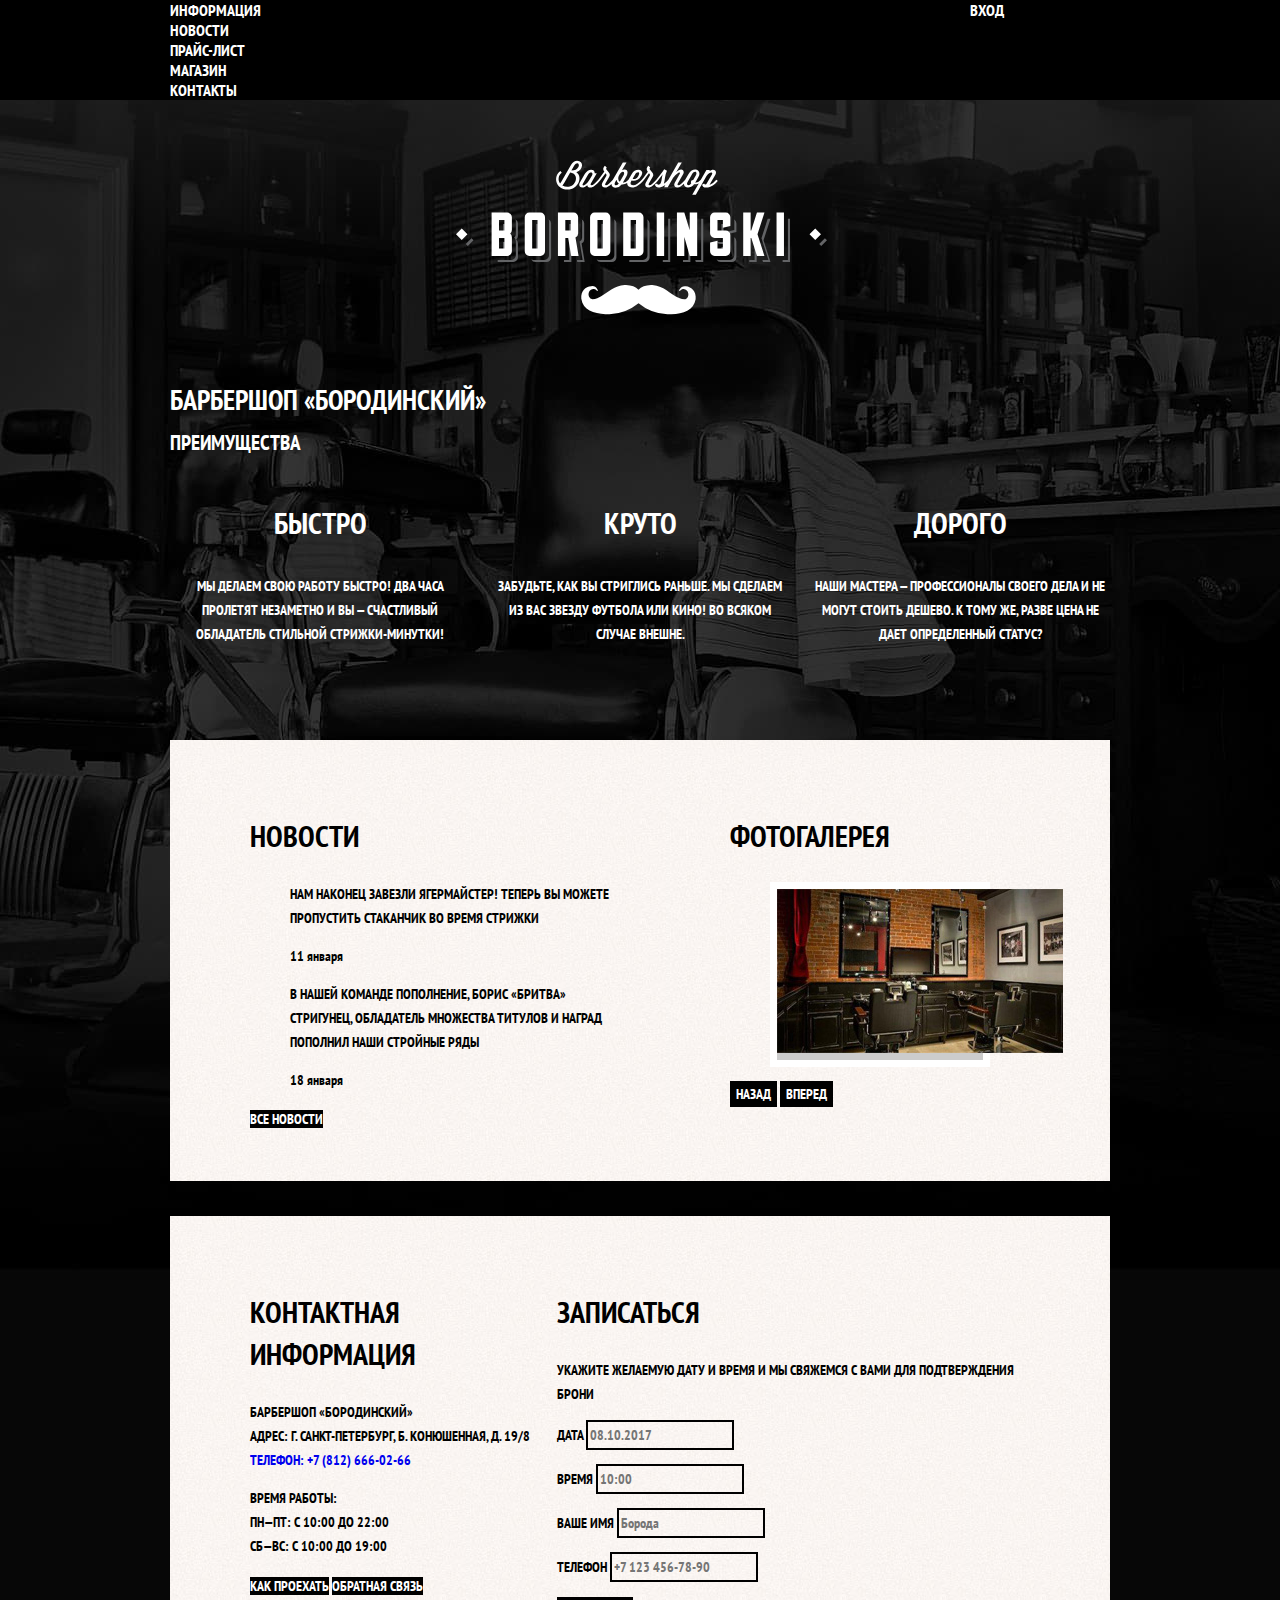
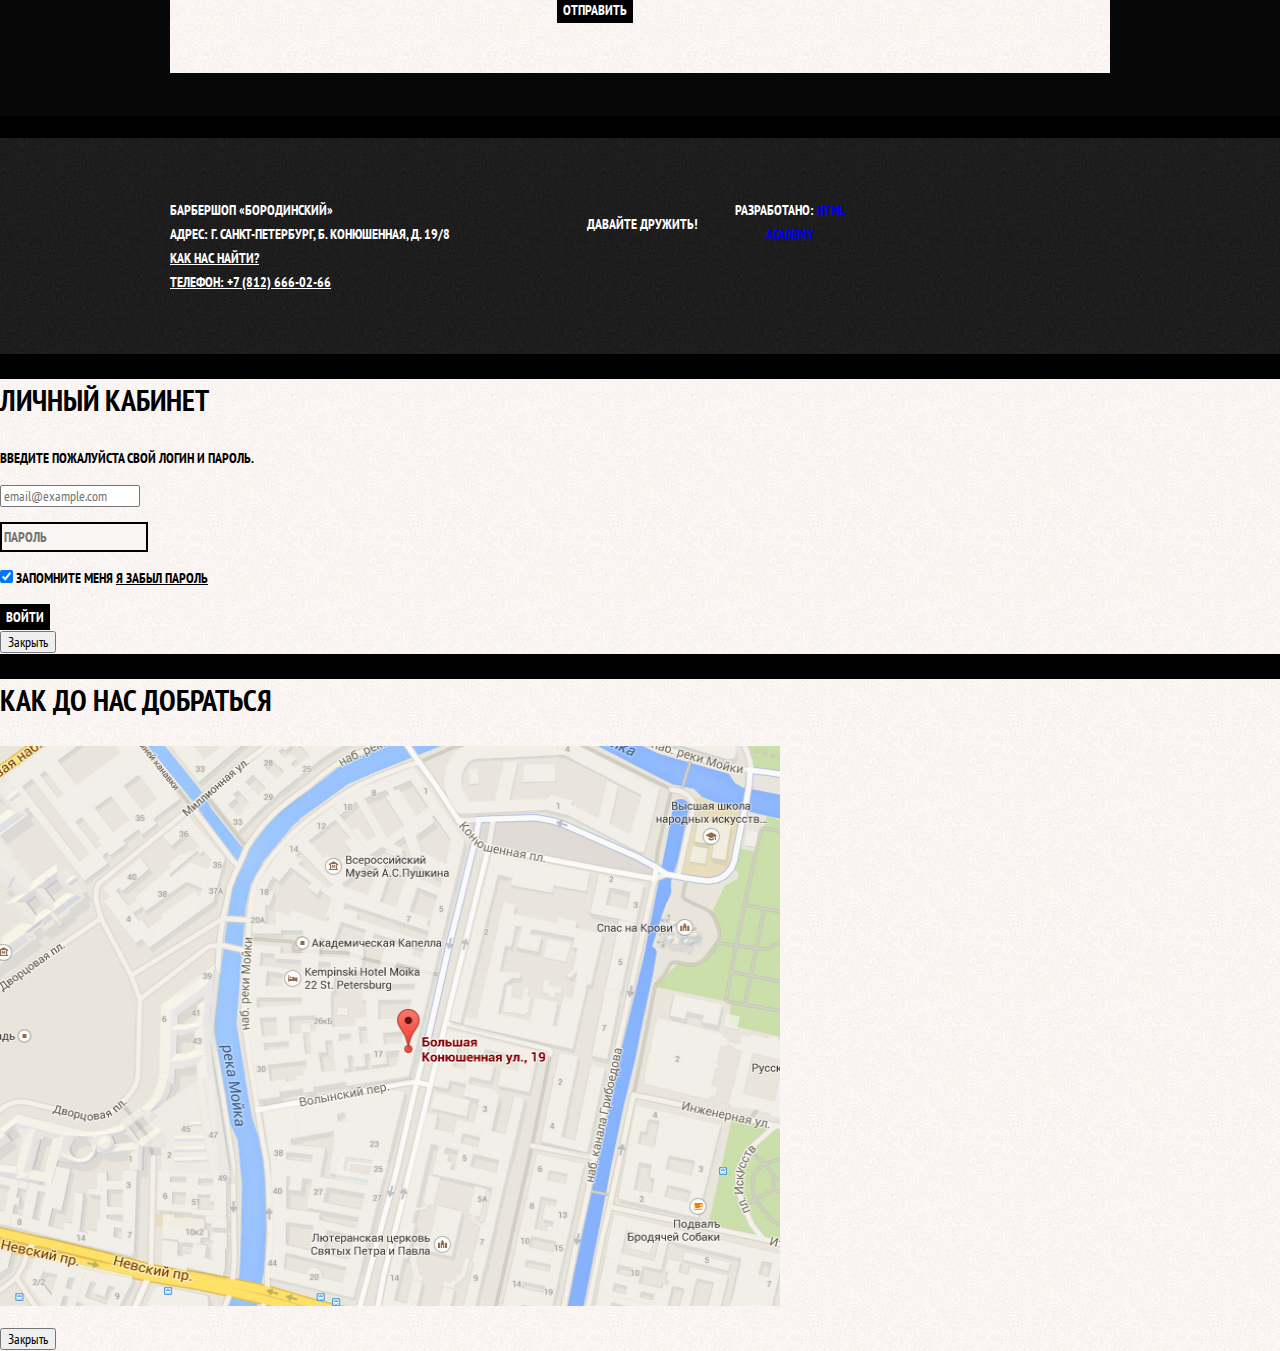
<file: index.html>
<!DOCTYPE html>
<html lang="ru">
  <head>
    <meta charset="utf-8">
    <title>HTML Academy: Барбершоп</title>
    <link href="https://fonts.googleapis.com/css?family=PT+Sans+Narrow:400,700&amp;subset=latin,cyrillic" rel="stylesheet">
    <link href="css/normalize.css" rel="stylesheet">
    <link href="css/style.css" rel="stylesheet">
  </head>
  <body>

    <header class="main-header">
      <nav class="main-navigation">
        <a class="main-header-logo">
          <img src="img/index-logo.svg" width="371" height="155" alt="Логотип барбершопа «Бородинский»">
        </a>
        <div class="main-navigation-wrapper">
          <div class="container">
            <ul class="site-navigation">
              <li><a href="info.html">Информация</a></li>
              <li><a href="news.html">Новости</a></li>
              <li><a href="price.html">Прайс-лист</a></li>
              <li><a href="catalog.html">Магазин</a></li>
              <li><a href="contacts.html">Контакты</a></li>
            </ul>
            <ul class="user-navigation">
              <li>
                <a class="login-link" href="login.html">Вход</a>
              </li>
            </ul>
          </div>
        </div>
      </nav>
    </header>

    <main class="container">
      <h1 class="visually-hidden">Барбершоп «Бородинский»</h1>
      <section class="features">
        <h2 class="visually-hidden">Преимущества</h2>
        <ul class="features-list">
          <!-- после каждого <h3> ::after {перевернутый на 45deg квадратик width="30" height="29" color:#f7f4f1} -->
          <li class="feature-item">
            <h3>Быстро</h3>
            <p>Мы делаем свою работу быстро! Два часа пролетят незаметно и вы — счастливый обладатель стильной стрижки-минутки!</p>
          </li>
          <li class="feature-item">
            <h3>Круто</h3>
            <p>Забудьте, как вы стриглись раньше. Мы сделаем из вас звезду футбола или кино! Во всяком случае внешне.</p>
          </li>
          <li class="feature-item">
            <h3>Дорого</h3>
            <p>Наши мастера — профессионалы своего дела и не могут стоить дешево. К тому же, разве цена не дает определенный статус?</p>
          </li>
        </ul>
      </section>

      <!-- здесь будет фоновый паттерн 1 с разделителем "img/index-devider.png" width="8" height="278" -->
    <div class="index-columns">
      <section class="news">
        <h2>Новости</h2>
        <ul class="news-list">
          <li class="news-item">
            <p>Нам наконец завезли Ягермайстер! Теперь вы можете пропустить стаканчик во время стрижки</p>
            <time datetime="2019-01-11">11 января</time>
          </li>
          <li class="news-item"> 
            <p>В нашей команде пополнение, Борис «Бритва» Стригунец, обладатель множества титулов и наград пополнил наши стройные ряды</p>
            <time datetime="2016-01-18">18 января</time>
          </li>
        </ul>
        <a class="button" href="news.html">Все новости</a>
      </section>

      <section class="gallery">
        <h2>Фотогалерея</h2>
        <figure class="gallery-content">
          <a href="#">
            <img src="img/studio.jpg" width="286" height="164" alt="Интерьер">
          </a>
        </figure>
        <button class="button gallery-button gallery-button-back" type="button">Назад</button>
        <button class="button gallery-button gallery-button-next" type="button">Вперед</button>
      </section>
    </div>

      <!-- здесь будет фоновый паттерн 2 с разделителем "img/index-devider.png" width="8" height="278" -->
    <div class="index-columns">
      <section class="contacts">
        <h2>Контактная информация</h2>
        <p>
           Барбершоп «Бородинский»<br>
           Адрес: г. Санкт-Петербург, Б. Конюшенная, д. 19/8<br>
           <a href="tel:+78126660266">Телефон: +7 (812) 666-02-66</a>
        </p>
        <p>
          Время работы:<br>
          пн—пт: с 10:00 до 22:00<br>
          сб—вс: с 10:00 до 19:00
        </p>
        <a class="button" href="map.html">Как проехать</a>
        <a class="button" href="contacts.html">Обратная связь</a>
      </section>

      <section class="appointment">
        <h2>Записаться</h2>
        <p class="appointment-info">Укажите желаемую дату и время и мы свяжемся с вами для подтверждения брони</p>
        <form class="appointment-form" action="https://echo.htmlacademy.ru" method="post">
          <p class="appointment-item">
            <label for="appointment-date">Дата</label>
            <input id="appointment-date" type="text" name="date" value="" placeholder="08.10.2017">
          </p>
          <p class="appointment-item">
            <label for="appointment-time">Время</label>
            <input id="appointment-time" type="text" name="time" value="" placeholder="10:00">
          </p>
          <p class="appointment-item">
            <label for="appointment-name">Ваше имя</label>
            <input id="appointment-name" type="text" name="name" value="" placeholder="Борода">
          </p>
          <p class="appointment-item">
            <label for="appointment-phone">Телефон</label>
            <input id="appointment-phone" type="tel" name="phone" value="" placeholder="+7 123 456-78-90">
          </p>
          <button class="button" type="submit">Отправить</button>
        </form>
      </section>
    </div>
    </main>

    <footer class="main-footer">
      <div class="container">
        <p class="footer-contacts">
          Барбершоп «Бородинский»<br>
          Адрес: г. Санкт-Петербург, Б. Конюшенная, д. 19/8<br>
          <a href="map.html">Как нас найти?</a><br>
          <a href="tel:+78126660266">Телефон: +7 (812) 666-02-66</a>
        </p>
        <div class="footer-social">
          <p>Давайте дружить!</p>
          <ul>
            <!-- здесь будет фоновая картиночка "img/vk.svg" width="27" height="15" -->
            <li><a class="social-button" href="#" aria-label="Вконтакте"></a></li>
            <!-- здесь будет фоновая картиночка "img/facebook.svg" width="11" height="22" -->
            <li><a class="social-button" href="#" aria-label="Фейсбук"></a></li>
            <!-- здесь будет фоновая картиночка "img/instagram.svg" width="20" height="20" -->
            <li><a class="social-button" href="#" aria-label="Инстаграм"></a></li>
          </ul>
        </div>
        <p class="footer-copyright">
          Разработано: <a href="https://htmlacademy.ru">HTML Academy</a>
        </p>
      </div>
    </footer>

    <section class="modal modal-login">
      <h2>Личный кабинет</h2>
      <p>Введите пожалуйста свой логин и пароль.</p>
      <form class="login-form" action="https://echo.htmlacademy.ru" method="post">
        <p>
          <input type="email" name="client-login" placeholder="email@example.com" aria-label="Введите Ваш логин">
        </p>
        <p>
          <input type="password" name="client-password" placeholder="Пароль" aria-label="Введите Ваш пароль">
        </p>
        <p class="login-password-info">
          <input id="user-remeber" type="checkbox" name="user-remeber" checked>
          <label for="user-remeber">Запомните меня</label>
          <a class="restore" href="#">Я забыл пароль</a>
        </p>
        <button class="button" type="submit">Войти</button>
      </form>
      <button class="modal-close" type="button" aria-label="Закрыть окно">Закрыть</button>
    </section>

    <section class="modal modal-map">
        <h2 class="visually-hidden">
          Как до нас добраться
        </h2>
        <p>
          <img src="img/map.jpg" width="780" height="560" alt="Офис компании по адресу ул. Большая Конюшенная 19/8, Санкт-Петербург">
        </p>
        <button class="modal-close" type="button">
          Закрыть
        </button>
    </section>

  </body>
</html>
</file>
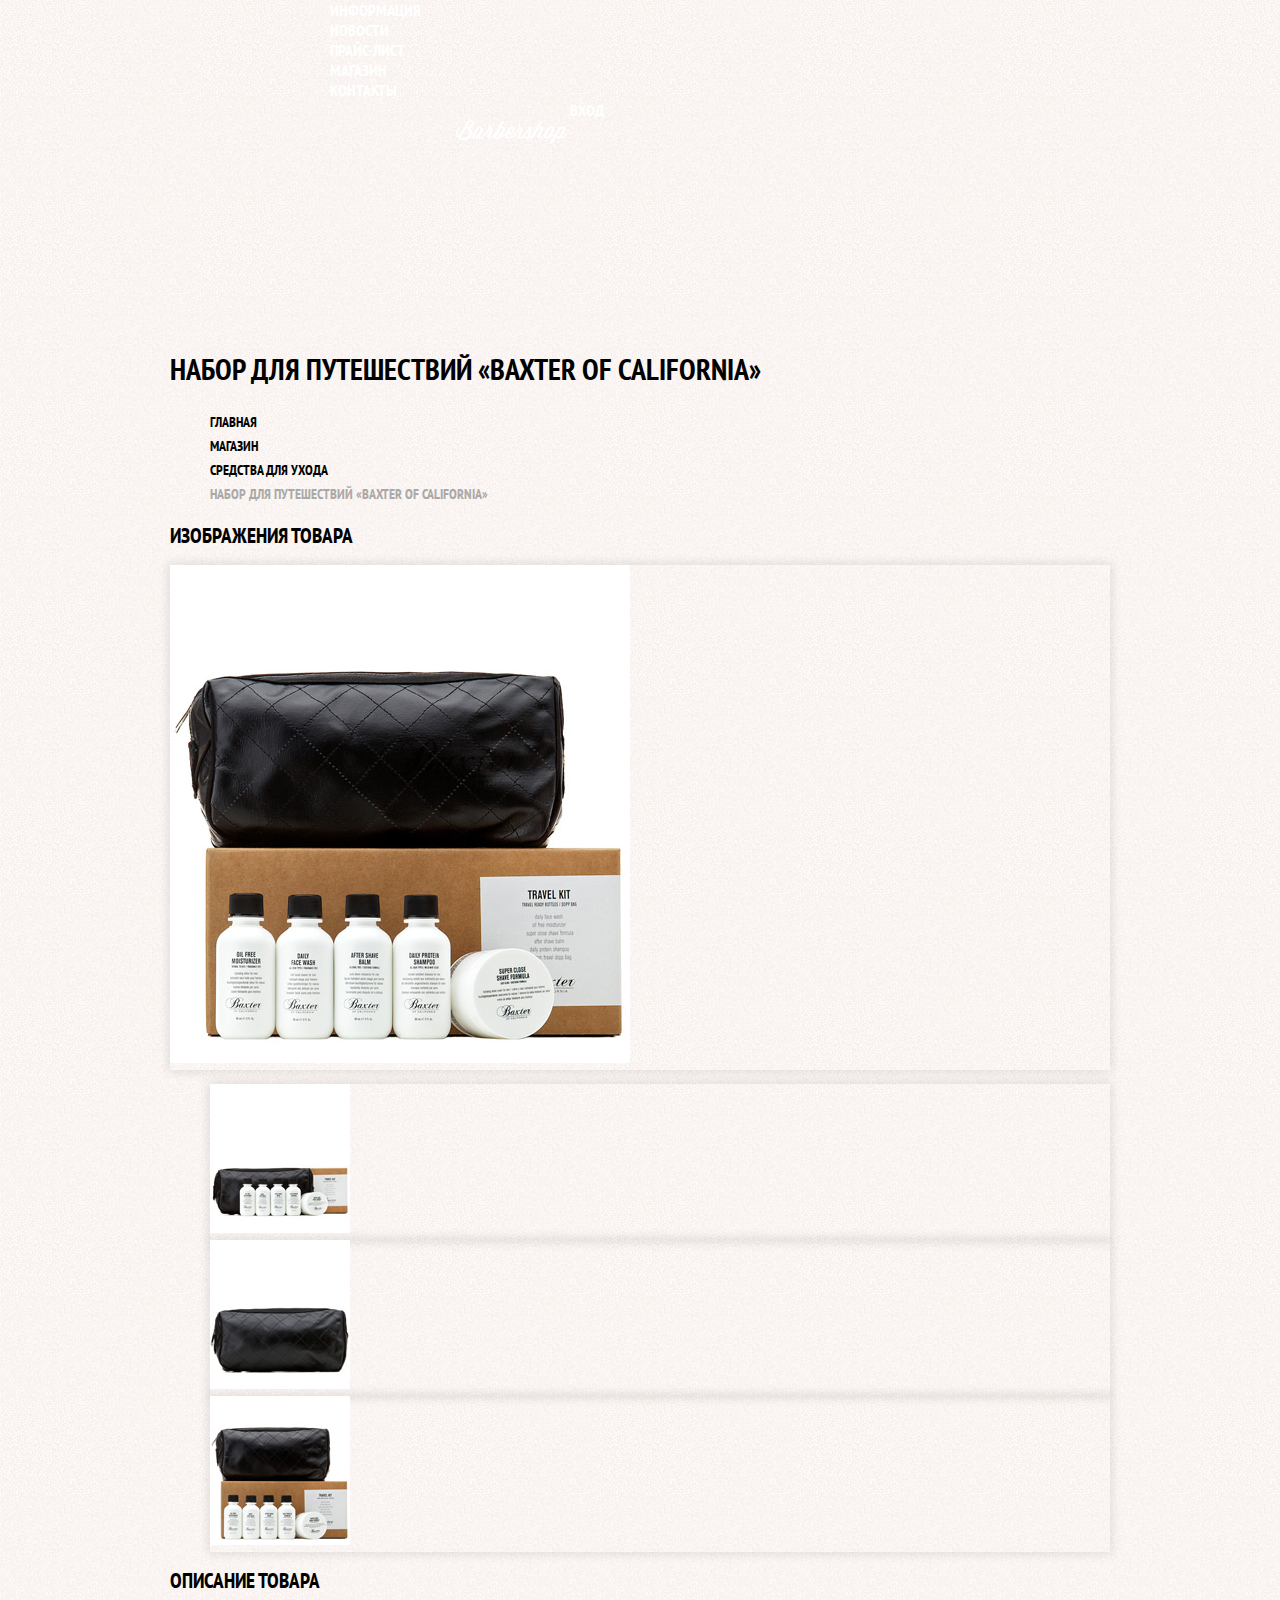
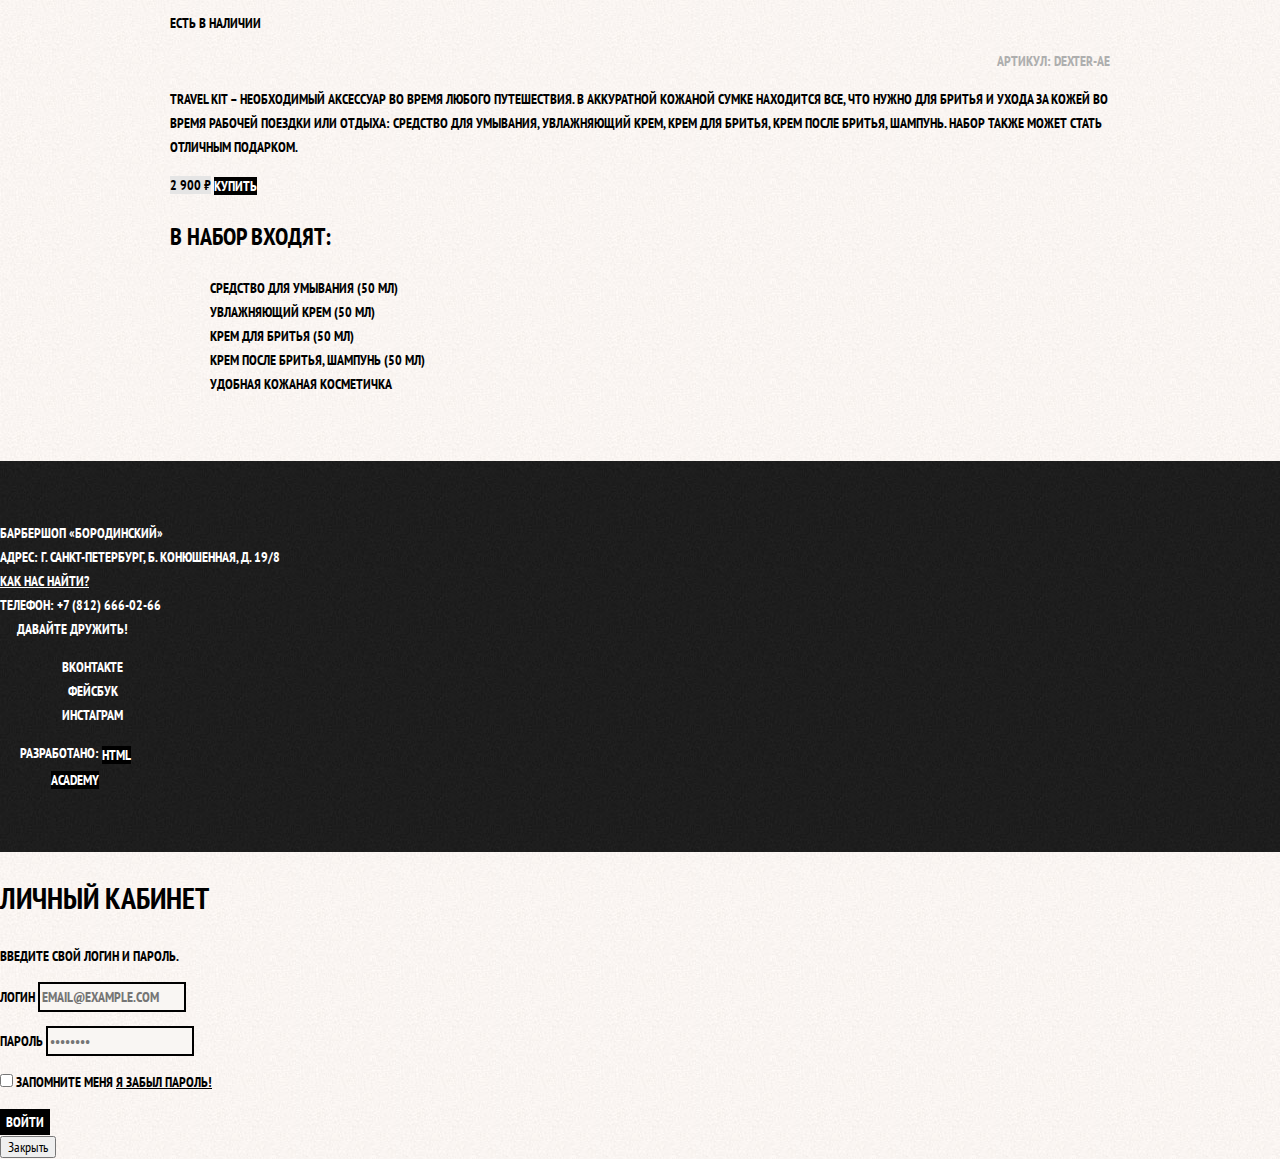
<file: catalog-item.html>
<!DOCTYPE html>
<html lang="ru">
<head>
  <meta charset="UTF-8">
  <title>Барбершоп «Бородинский»</title>
  <link href="https://fonts.googleapis.com/css?family=PT+Sans+Narrow:400,700&amp;subset=latin,cyrillic" rel="stylesheet">
  <link href="css/normalize.css" rel="stylesheet">
  <link href="css/style.css" rel="stylesheet">
</head>

<body class="inner-page">

<header class="main-header">
  <nav class="main-navigation">
    <a class="main-header-logo" href="index.html">
      <img src="img/logo.svg" width="111" height="24" alt="Логотип барбершопа «Бородинский»">
    </a>
    <ul class="site-navigation">
      <li><a href="info.html">Информация</a></li>
      <li><a href="news.html">Новости</a></li>
      <li><a href="price.html">Прайс-лист</a></li>
      <li class="site-navigation-current"><a href="catalog.html">Магазин</a></li>
      <li><a href="contacts.html">Контакты</a></li>
    </ul>
    <ul class="user-navigation">
      <li><a class="login-link" href="login.html">Вход</a></li>
    </ul>
  </nav>
</header>

<main class="container">

  <h1 class="page-title">Набор для путешествий «Baxter of California»</h1>

  <ul class="breadcrumbs">
    <li><a href="index.html">Главная</a></li>
    <li><a href="#">Магазин</a></li>
    <li><a href="#">Средства для ухода</a></li>
    <li class="breadcrumbs-current">Набор для путешествий «Baxter of California»</li>
  </ul>

  <section class="product-photos">
    <h2 class="visually-hidden">Изображения товара</h2>
    <p class="product-photo-full">
      <img src="img/product-big.jpg" width="460" height="498" alt="Фото всего набора">
    </p>
    <ul class="product-photo-preview">
      <li>
        <img src="img/product-small-1.jpg" width="140" height="149" alt="Фото в анфас">
      </li>
      <li>
        <img src="img/product-small-2.jpg" width="140" height="149" alt="Фото в профиль">
      </li>
      <li>
        <img src="img/product-small-3.jpg" width="140" height="149" alt="Фото отдельной части">
      </li>
    </ul>
  </section>

  <section class="product-info">
    <h2 class="visually-hidden">Описание товара</h2>
    <div class="product-description">
      <p class="product-availability">Есть в наличии</p>
      <p class="product-article">Артикул: dexter-ae</p>
    </div>
    <p class="product-text">Travel Kit – необходимый аксессуар во время любого путешествия. В аккуратной кожаной сумке находится все, что нужно для бритья и ухода за кожей во время рабочей поездки или отдыха: средство для умывания, увлажняющий крем, крем для бритья, крем после бритья, шампунь. Набор также может стать отличным подарком.</p>
    <p class="product-price">
      <b>2 900 ₽</b>
      <a class="button" href="#">Купить</a>
    </p>
    <h3>В набор входят:</h3>
    <ul>
      <li>Средство для умывания (50 мл)</li>
      <li>Увлажняющий крем (50 мл)</li>
      <li>Крем для бритья (50 мл)</li>
      <li>Крем после бритья, шампунь (50 мл)</li>
      <li>Удобная кожаная косметичка</li>
    </ul>
  </section>

</main>

<footer class="main-footer">
  <p class="footer-contacts">
    Барбершоп «Бородинский»<br>
    Адрес: г. Санкт-Петербург, Б. Конюшенная, д. 19/8<br>
    <a href="map.html">Как нас найти?</a><br>
    Телефон: +7 (812) 666-02-66
  </p>
  <div class="footer-social">
    <b>Давайте дружить!</b>
    <ul>
      <li><a class="social-button" href="#">Вконтакте</a></li>
      <li><a class="social-button" href="#">Фейсбук</a></li>
      <li><a class="social-button" href="#">Инстаграм</a></li>
    </ul>
  </div>
  <p class="footer-copyright">
    <b>Разработано:</b> <a class="button" href="https://htmlacademy.ru">HTML Academy</a>
  </p>
</footer>

<section class="modal modal-login">
  <h2>Личный кабинет</h2>
  <p>Введите свой логин и пароль.</p>
  <form class="login-form" action="https://echo.htmlacademy.ru" method="post">
    <p>
      <label class="visually-hidden" for="user-login">Логин</label>
      <input class="login-icon-user" id="user-login" type="text" name="login" placeholder="email@example.com">
    </p>
    <p>
      <label class="visually-hidden" for="user-password">Пароль</label>
      <input class="login-icon-password" id="user-password" type="password" name="password" placeholder="••••••••">
    </p>
    <p class="login-password-info">
      <label class="login-checkbox">
        <input type="checkbox" name="remember" class="visually-hidden">
        <span class="checkbox-indicator"></span>
        Запомните меня
      </label>
      <a class="restore" href="#">Я забыл пароль!</a>
    </p>
    <button class="button" type="submit">Войти</button>
  </form>
  <button class="modal-close" type="button">Закрыть</button>
</section>

</body>
</html>
</file>
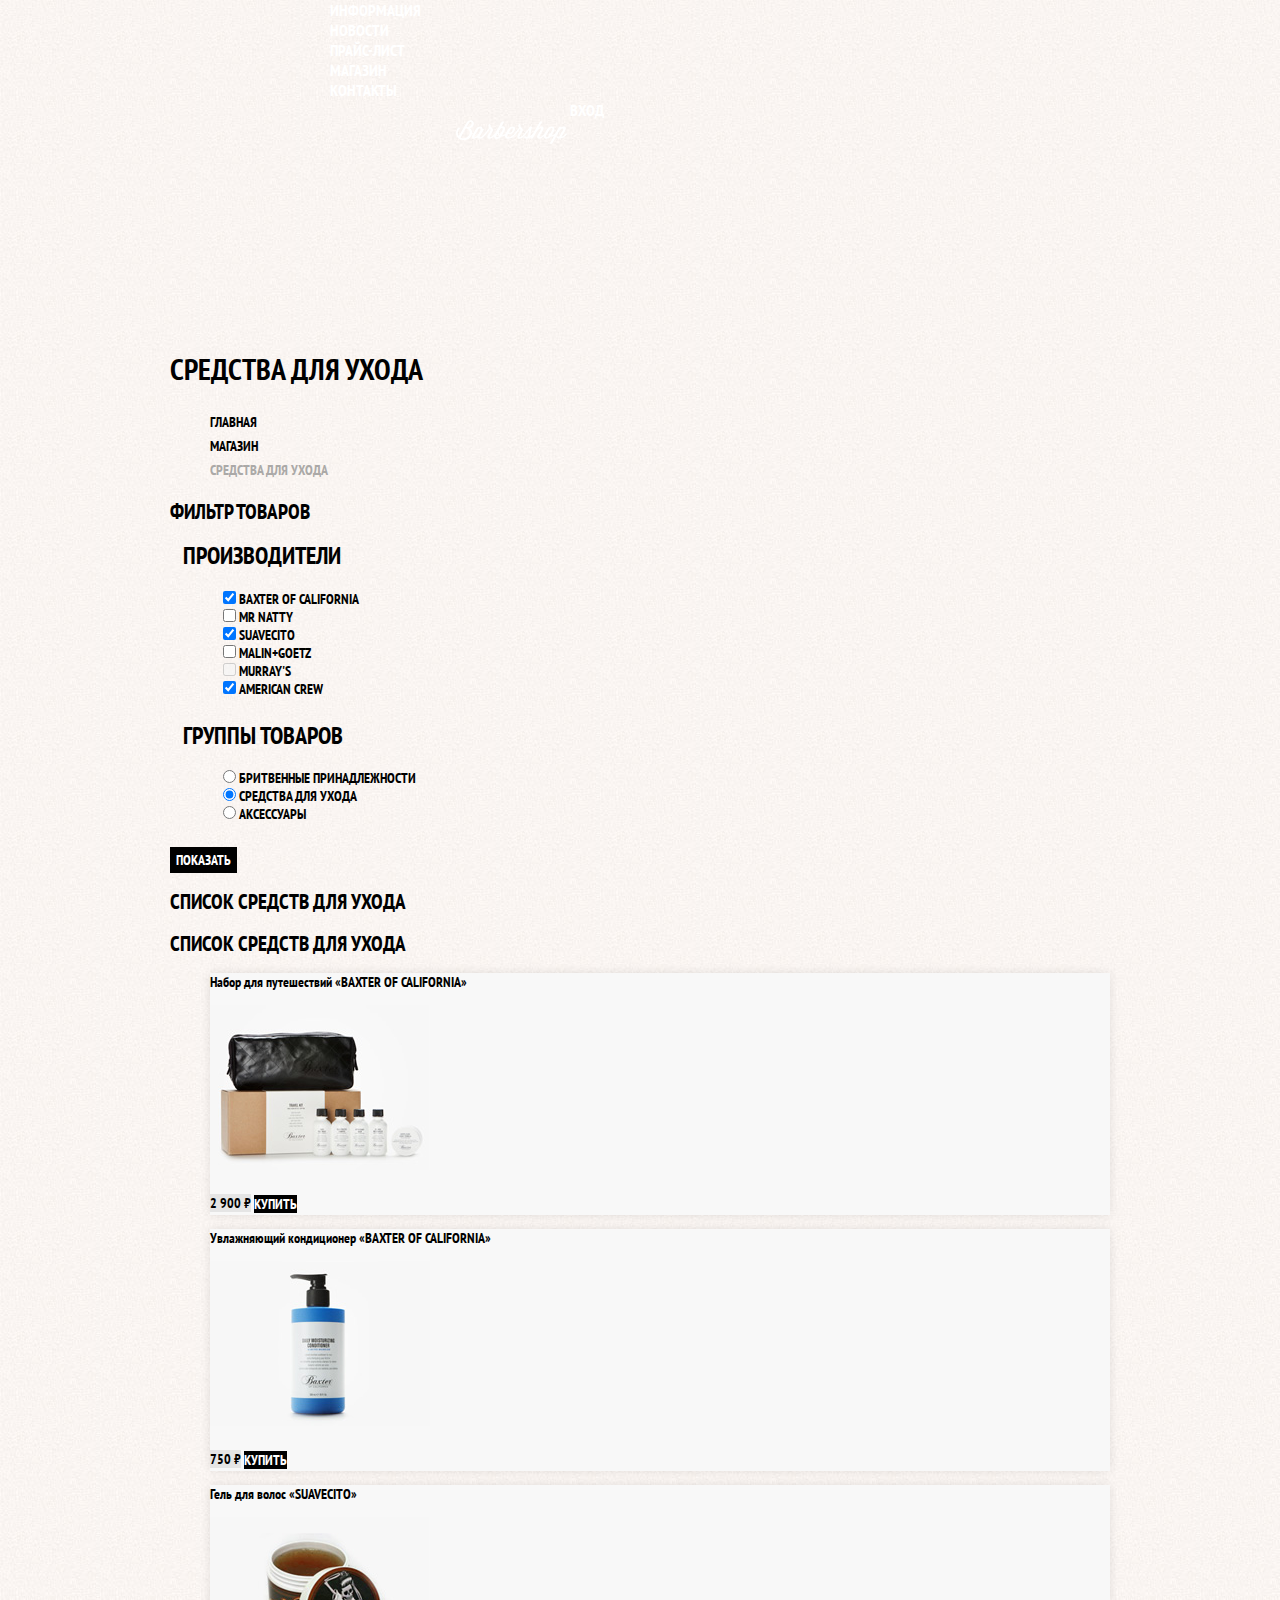
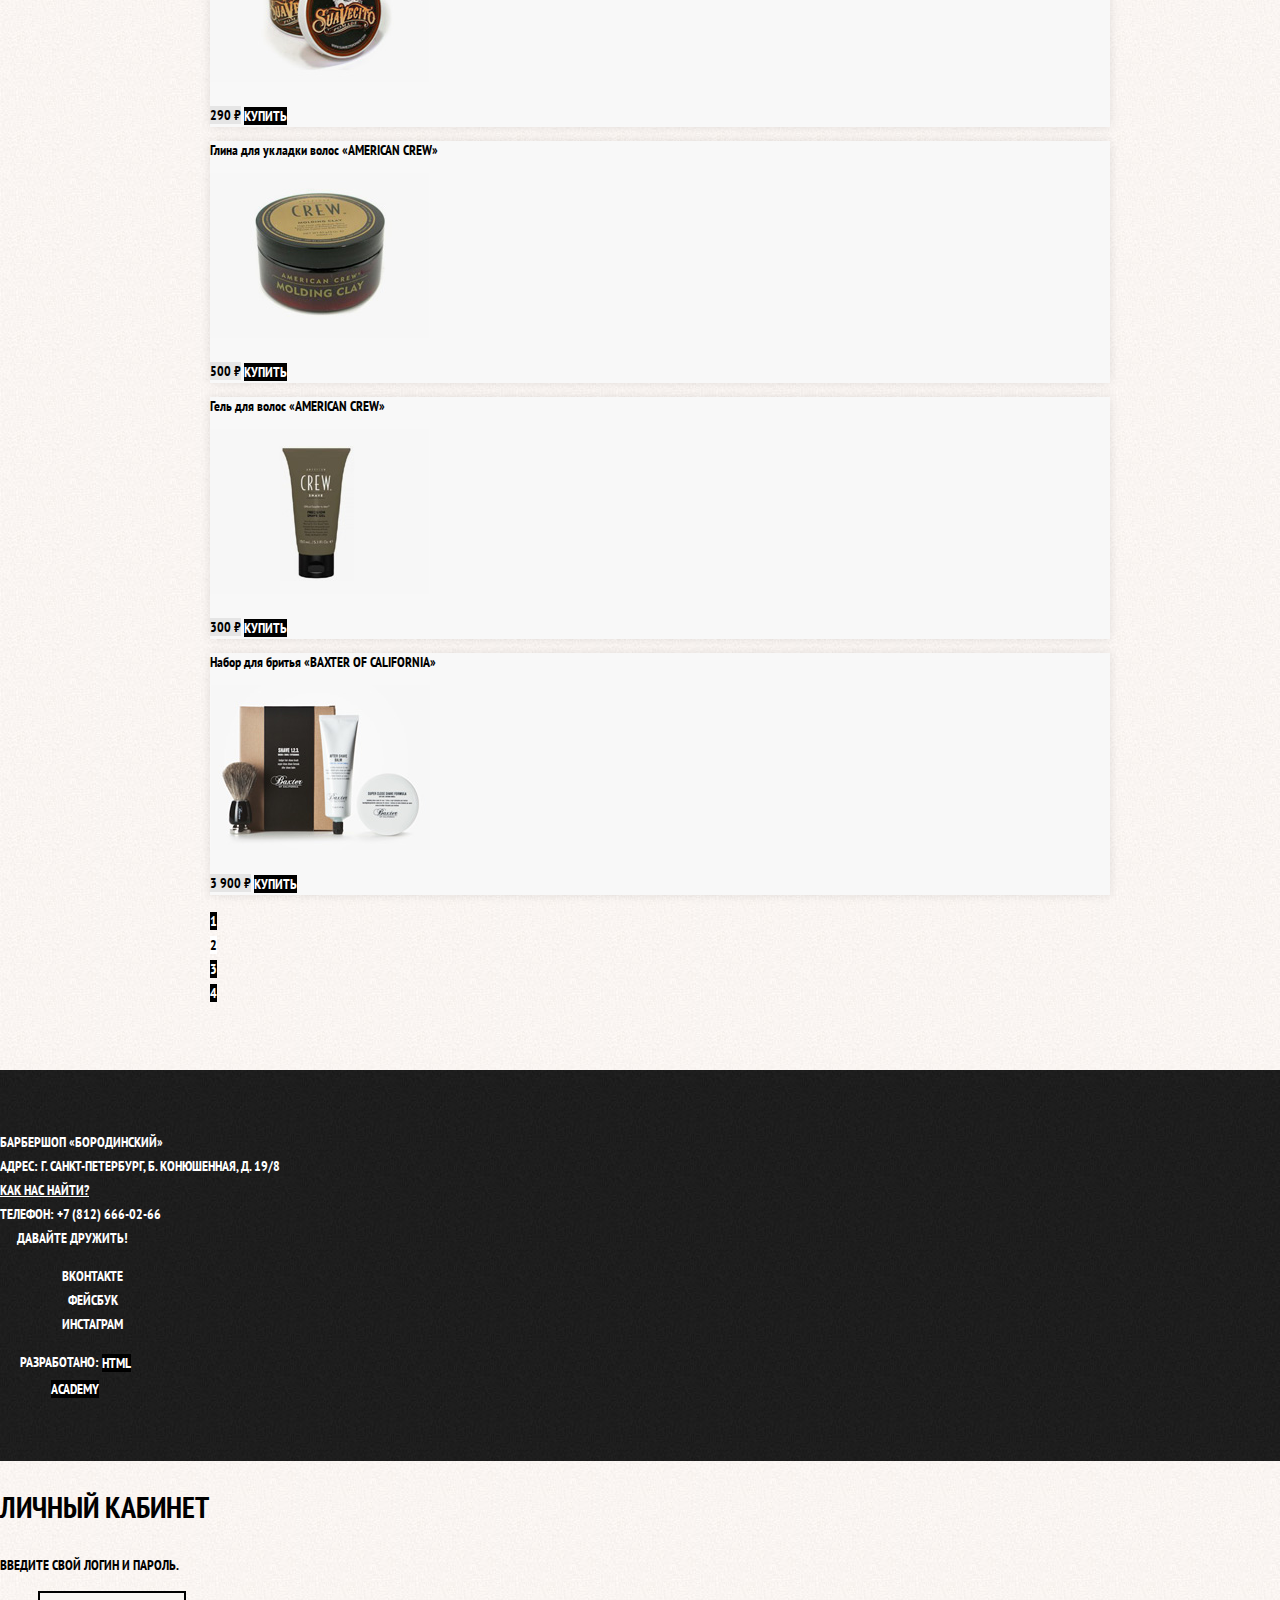
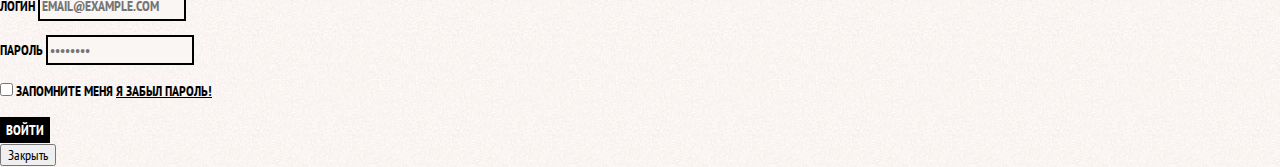
<file: catalog.html>
<!DOCTYPE html>
<html lang="ru">
  <head>
    <meta charset="utf-8">
    <title>HTML Academy: Барбершоп - страница каталога</title>
    <link href="https://fonts.googleapis.com/css?family=PT+Sans+Narrow:400,700&amp;subset=latin,cyrillic" rel="stylesheet">
    <link href="css/normalize.css" rel="stylesheet">
    <link href="css/style.css" rel="stylesheet">
  </head>

  <body class="inner-page">
    <header class="main-header">
      <nav class="main-navigation">
        <a class="main-header-logo" href="index.html">
          <img src="img/logo.svg" width="111" height="24" alt="Логотип барбершопа «Бородинский»">
        </a>
        <ul class="site-navigation">
          <li><a href="info.html">Информация</a></li>
          <li><a href="news.html">Новости</a></li>
          <li><a href="price.html">Прайс-лист</a></li>
          <li class="site-navigation-current"><a href="catalog.html">Магазин</a></li>
          <li><a href="contacts.html">Контакты</a></li>
        </ul>
        <ul class="user-navigation">
          <li>
            <!-- здесь будет фоновая картиночка "img/login.svg" width="14" height="14" -->
             <a class="login-link" href="login.html">Вход</a>
           </li>
        </ul>
      </nav>
    </header>

    <main class="container">
      <h1 class="page-title">Средства для ухода</h1>
      <ul class="breadcrumbs">
          <li><a href="index.html">Главная</a></li>
          <li><a href="catalog.html">Магазин</a></li>
          <li class="breadcrumbs-current">Средства для ухода</li>
      </ul>
      <section class="filters">
        <h2 class="visually-hidden">Фильтр товаров</h2>
        <!-- Тут будет форма с фоновыми переключателями
        "img/cross.svg" width="12" height="12" - в активном состоянии -->
        <form class="filter" action="https://echo.htmlacademy.ru" method="get">
          <fieldset>
            <legend>Производители</legend>
            <ul>
              <li class="filter-option">
                <label>
                <input class="visually-hidden filter-input filter-input-checkbox" type="checkbox" name="baxter-of-california" checked>
                Baxter of California</label>
              </li>
              <li class="filter-option">
                <label>
                <input class="visually-hidden filter-input filter-input-checkbox" type="checkbox" name="mr-natty">
                Mr Natty</label>
              </li>
              <li class="filter-option">
                <label>
                <input class="visually-hidden filter-input filter-input-checkbox" type="checkbox" name="suavecito" checked>
                Suavecito</label>
              </li>
              <li class="filter-option">
                <label>
                <input class="visually-hidden filter-input filter-input-checkbox" type="checkbox" name="malin-goetz">
                Malin+Goetz</label>
              </li>
              <li class="filter-option">
                <label>
                <input class="visually-hidden filter-input filter-input-checkbox" type="checkbox" name="murray" disabled>
                Murray's</label>
              </li>
              <li class="filter-option">
                <label>
                <input class="visually-hidden filter-input filter-input-checkbox" type="checkbox" name="american-crew" checked>
                American Crew</label>
              </li>
            </ul>
          </fieldset>
          <fieldset>
            <legend>Группы товаров</legend>
            <ul>
              <li class="filter-option">
                <input class="visually-hidden filter-input filter-input-radio" id="shaving" type="radio" name="products" value="shaving">
                <label for="shaving">Бритвенные принадлежности</label>
              </li>
              <li class="filter-option">
                <input class="visually-hidden filter-input filter-input-radio" id="care" type="radio" name="products" value="care" checked>
                <label for="care">Средства для ухода</label>
              </li>
              <li class="filter-option">
                <input class="visually-hidden filter-input filter-input-radio" id="accessories" type="radio" name="products" value="accessories">
                <label for="accessories">Аксессуары</label>
              </li>
            </ul>
          </fieldset>
          <button class="filter-button button" type="submit">Показать</button>
        </form>
      </section>

      <section class="catalog">
        <h2 class="visually-hidden">Список средств для ухода</h2>
        <h2 class="visually-hidden">Список средств для ухода</h2>
        <ul class="catalog-list">
          <li class="catalog-item">
            <a href="catalog-item.html">
              <h3>
                <span class="catalog-category">Набор для путешествий</span>
                <span class="catalog-item-title">«Baxter of California»</span>
              </h3>
              <p class="catalog-item-image">
                <img src="img/product-picture-1.jpg" width="220" height="165" alt="Набор для путешествий «Baxter of California»">
              </p>
            </a>
            <p class="catalog-item-price">
              <b>2 900 ₽</b>
              <a class="button" href="#">Купить</a>
            </p>
          </li>
          <li class="catalog-item">
            <a href="catalog-item.html">
              <h3>
                <span class="catalog-category">Увлажняющий кондиционер</span>
                <span class="catalog-item-title">«Baxter of California»</span>
              </h3>
              <p class="catalog-item-image">
                <img src="img/product-picture-2.jpg" width="220" height="165" alt="Увлажняющий кондиционер «Baxter of California»">
              </p>
            </a>
            <p class="catalog-item-price">
              <b>750 ₽</b>
              <a class="button" href="#">Купить</a>
            </p>
          </li>
          <li class="catalog-item">
            <a href="catalog-item.html">
              <h3>
                <span class="catalog-category">Гель для волос</span>
                <span class="catalog-item-title">«Suavecito»</span>
              </h3>
              <p class="catalog-item-image">
                <img src="img/product-picture-3.jpg" width="220" height="165" alt="Гель для волос «Suavecito»">
              </p>
            </a>
            <p class="catalog-item-price">
              <b>290 ₽</b>
              <a class="button" href="#">Купить</a>
            </p>
          </li>
          <li class="catalog-item">
            <a href="catalog-item.html">
              <h3>
                <span class="catalog-category">Глина для укладки волос</span>
                <span class="catalog-item-title">«American crew»</span>
              </h3>
              <p class="catalog-item-image">
                <img src="img/product-picture-4.jpg" width="220" height="165" alt="Глина для укладки волос «American crew»">
              </p>
            </a>
            <p class="catalog-item-price">
              <b>500 ₽</b>
              <a class="button" href="#">Купить</a>
            </p>
          </li>
          <li class="catalog-item">
            <a href="catalog-item.html">
              <h3>
                <span class="catalog-category">Гель для волос</span>
                <span class="catalog-item-title">«American crew»</span>
              </h3>
              <p class="catalog-item-image">
                <img src="img/product-picture-5.jpg" width="220" height="165" alt="Гель для волос «American crew»">
              </p>
            </a>
            <p class="catalog-item-price">
              <b>300 ₽</b>
              <a class="button" href="#">Купить</a>
            </p>
          </li>
          <li class="catalog-item">
            <a href="catalog-item.html">
              <h3>
                <span class="catalog-category">Набор для бритья</span>
                <span class="catalog-item-title">«Baxter of California»</span>
              </h3>
              <p class="catalog-item-image">
                <img src="img/product-picture-6.jpg" width="220" height="165" alt="Набор для бритья «Baxter of California»">
              </p>
            </a>
            <p class="catalog-item-price">
              <b>3 900 ₽</b>
              <a class="button" href="#">Купить</a>
            </p>
          </li>
        </ul>
        <ul class="pagination-list">
          <li class="pagination-item"><a href="#">1</a></li>
          <li class="pagination-item pagination-item-current"><a>2</a></li>
          <li class="pagination-item"><a href="#">3</a></li>
          <li class="pagination-item"><a href="#">4</a></li>
        </ul>
      </section>
  </main>

  <footer class="main-footer">
    <p class="footer-contacts">
      Барбершоп «Бородинский»<br>
      Адрес: г. Санкт-Петербург, Б. Конюшенная, д. 19/8<br>
      <a href="map.html">Как нас найти?</a><br>
      Телефон: +7 (812) 666-02-66
    </p>
    <div class="footer-social">
      <b>Давайте дружить!</b>
      <ul>
        <li><a class="social-button" href="#">Вконтакте</a></li>
        <li><a class="social-button" href="#">Фейсбук</a></li>
        <li><a class="social-button" href="#">Инстаграм</a></li>
      </ul>
    </div>
    <p class="footer-copyright">
      <b>Разработано:</b> <a class="button" href="https://htmlacademy.ru">HTML Academy</a>
    </p>
  </footer>

  <section class="modal modal-login">
    <h2>Личный кабинет</h2>
    <p>Введите свой логин и пароль.</p>
    <form class="login-form" action="https://echo.htmlacademy.ru" method="post">
      <p>
        <label class="visually-hidden" for="user-login">Логин</label>
        <input class="login-icon-user" id="user-login" type="text" name="login" placeholder="email@example.com">
      </p>
      <p>
        <label class="visually-hidden" for="user-password">Пароль</label>
        <input class="login-icon-password" id="user-password" type="password" name="password" placeholder="••••••••">
      </p>
      <p class="login-password-info">
        <label class="login-checkbox">
          <input type="checkbox" name="remember" class="visually-hidden">
          <span class="checkbox-indicator"></span>
          Запомните меня
        </label>
        <a class="restore" href="#">Я забыл пароль!</a>
      </p>
      <button class="button" type="submit">Войти</button>
    </form>
    <button class="modal-close" type="button">Закрыть</button>
  </section>

  </body>
</html>
</file>
<file: css/style.css>
body {
  margin: 0;
  padding: 0;

  font-family: "PT Sans Narrow", Arial, sans-serif;
  font-size: 14px;
  line-height: 24px;
  font-weight: 700;
  color: #ffffff;
  text-transform: uppercase;

  background-color: #000000;
  background-image: url("../img/background-image.jpg");
  background-position: top center;
  background-repeat: no-repeat;
}

a {
  text-decoration: none;
}

.button {
  font: inherit;

  text-align: center;
  color: #ffffff;
  vertical-align: middle;
  text-transform: uppercase;

  background-color: #000000;
  border: none;
}

.button:hover,
.button:focus,
.button:active {
  background-color: #663d15;
}

.container {
  width: 940px;
  margin: 0 auto;
  padding: 0 10px;
}

.main-navigation-wrapper {
  width: 100%;
  margin-bottom: 60px;
  
  background-color: #000000;
}

.main-navigation-wrapper .container {
  display: flex;
  justify-content: space-between;
}

.main-header {
  margin-bottom: 75px;
}

.main-header-logo {
  order: 2;
  width: 368px;
  height: 153px;
}

.main-navigation {
  display: flex;
  flex-direction: column;
  align-items: center;

  font-size: 16px;
  line-height: 20px;
  color: #ffffff;

  background-color: transparent;
}

.inner-page {
  color: #000000;

  background-color: #f9f6f3;
  background-image: url("../img/pattern-light.jpg");
  background-position: 0 0;
  background-repeat: repeat;
}

.site-navigation,
.user-navigation {
  list-style: none;
  margin: 0;
  padding: 0;
}

.site-navigation {
  width: 620px;
}

.user-navigation {
  width: 140px;
}

.site-navigation,
.user-navigation {
  list-style: none;
}

.site-navigation a,
.user-navigation a {
  color: #ffffff;
}

.site-navigation a:hover,
.site-navigation a:focus,
.user-navigation a:hover,
.user-navigation a:focus {
  background-color: #242424;
}

.features {
  margin-bottom: 80px;
}

.features-list {
  display: flex;
  justify-content: space-between;
  margin: 0;
  padding: 0;

  list-style: none;
}

.feature-item {
  width: 300px;

  text-align: center;
}

.feature-item h3 {
  font-size: 30px;
  line-height: 42px;
}

.index-columns {
  display: flex;
  justify-content: space-between;
  padding: 50px 80px;
  margin-bottom: 35px;

  color: #000000;

  background-color: #f8f5f2;
  background-image: url("../img/pattern-light.jpg");
  background-position: 0 0;
  background-repeat: repeat;
}

.index-columns h2 {
  font-size: 30px;
  line-height: 42px;
}

.news {
  width: 380px;
}

.gallery {
  width: 300px;
}

.news-list {
  list-style: none;
}

.news-item time {
  text-transform: none;
}

.gallery-content {
  background-color: #cccccc;
  border: 7px solid #ffffff;
}

.appointment-item input {
  font: inherit;

  background-color: transparent;
  border: 2px solid #000000;
}

.appointment-item input:focus {
  border-color: #663d15;
}

.page-title {
  font-size: 30px;
  line-height: 42px;
}

.breadcrumbs {
  list-style: none;
}

.breadcrumbs a {
  color: #000000;
}

.breadcrumbs a:hover,
.breadcrumbs a:focus {
  text-decoration: underline;
}

.breadcrumbs-current {
  color: #aba9a7;
}

.filter fieldset {
  border: none;
}

.filter legend {
  font-size: 24px;
  line-height: 30px;
}

.filter ul {
  list-style: none;
  line-height: 18px;
}

.filter-input:hover + label,
.filter-input:focus + label {
  color: #663d15;
}

.filter-input:disabled + label {
  color: #000000;

  opacity: 0.5;
}

.catalog-list {
  list-style: none;
}

.catalog-item {
  background-color: #f8f8f8;
  box-shadow: 0 0 10px rgba(0, 0, 0, 0.1);
}

.catalog-item:hover {
  box-shadow: 0 0 10px rgba(0, 0, 0, 0.2);
}

.catalog-item a {
  color: #000000;
}

.catalog-item h3 {
  font-size: 14px;
  line-height: 18px;
}

.catalog-category {
  text-transform: none;
}

.catalog-item-price b {
  font-size: 14px;
  line-height: 20px;
  text-align: center;

  background-color: #e5e5e5;
}

.catalog-item-price .button {
  line-height: 20px;
  color: #ffffff;
}

.pagination-list {
  list-style: none;
}

.pagination-item a {
  color: #ffffff;

  background-color: #000000;
}

.pagination-item a:hover,
.pagination-item a:focus,
.pagination-item a:active {
  background-color: #663d15;
}

.pagination-item-current a {
  color: #000000;

  background-color: #ffffff;
}

.pagination-item-current a:hover,
.pagination-item-current a:focus,
.pagination-item-current a:active {
  color: #000000;

  background-color: #ffffff;
}

.product-photo-preview {
  list-style: none;
}

.product-photo-preview li {
  box-shadow: 0 0 10px 2px rgba(0, 0, 0, 0.1);
}

.product-photo-full {
  box-shadow: 0 0 10px 2px rgba(0, 0, 0, 0.1);
}

.product-article {
  text-align: right;
  color: #aeaeae;
}

.product-price b {
  line-height: 20px;
  text-align: center;

  background-color: #e5e5e5;
}

.product-info h3 {
  font-size: 24px;
  line-height: 30px;
}

.product-info ul {
  list-style: none;
}

.main-footer {
  margin-top: 65px;
  padding: 60px 0;

  color: #ffffff;
  background-color: #212121;
  background-image: url("../img/pattern-dark.jpg");
  background-position: 0 0;
  background-repeat: repeat;
}

.main-footer .container {
  display: flex;
}

.footer-contacts {
  width: 320px;
  margin: 0;
  margin-right: 80px;
}

.footer-contacts a {
  color: #ffffff;
  text-decoration: underline;
}

.footer-contacts a:hover,
.footer-contacts a:focus {
  text-decoration: none;
}

.footer-social {
  width: 145px;

  text-align: center;
}

.footer-social ul {
  list-style: none;
}

.social-button {
  color: #ffffff;
}

.footer-copyright {
  width: 150px;
  margin: 0;

  text-align: center;
}

.footer-copyright .button:hover,
.footer-copyright .button:focus {
  color: #000000;
  background-color: #ffffff;
}

.modal {
  color: #000000;
  background-color: #f8f3f0;
  background-image: url("../img/pattern-light.jpg");
  background-position: 0 0;
  background-repeat: repeat;
}

.modal h2 {
  font-size: 30px;
  line-height: 42px;
}

.login-form input[type="text"],
.login-form input[type="password"] {
  font: inherit;
  color: #000000;
  text-transform: uppercase;
  background-color: #f9f6f3;
  border: 2px solid #000000;
}

.login-form input:focus {
  border-color: #663d15;
}

.login-checkbox:hover,
.login-checkbox:focus {
  color: #663d15;
}

.restore {
  color: #000000;
  text-decoration: underline;
}

.restore:hover,
.restore:focus {
  text-decoration: none;
}
</file>
